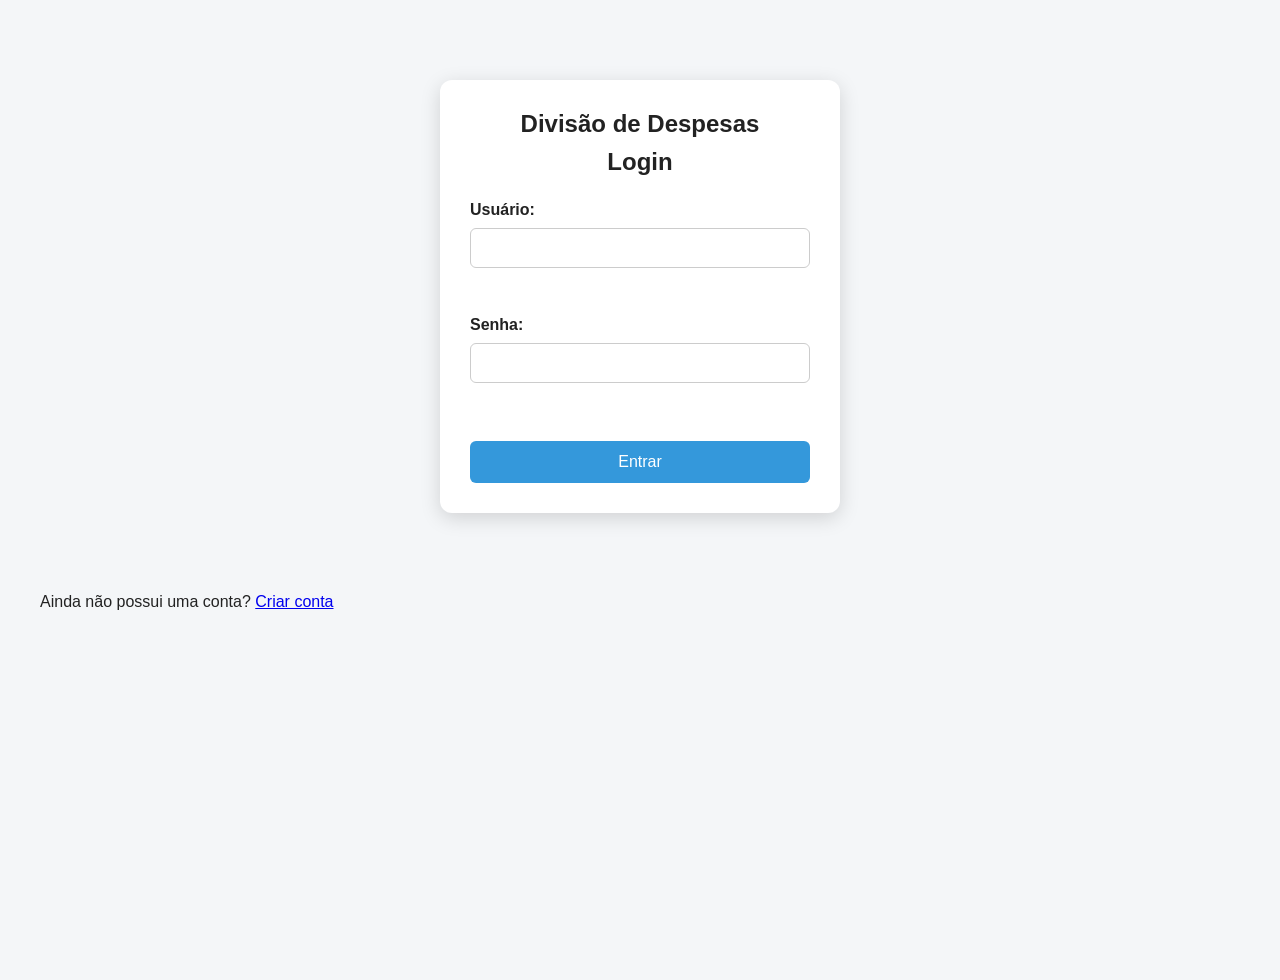
<file: index.html>
<!DOCTYPE html>
<html lang="pt-BR">
<head>
    <meta charset="UTF-8">
    <meta name="viewport" content="width=device-width, initial-scale=1.0">
    <title>Divisão de Despesas</title>
    <link rel="stylesheet" href="style.css">
</head>

<body>

    <!-- TELA DE LOGIN -->
    <section id="login">
        <h1>Divisão de Despesas</h1>

        <h2>Login</h2>

        <form id="formLogin">
            <label for="usuario">Usuário:</label>
            <input type="text" id="usuario" name="usuario">

            <br><br>

            <label for="senha">Senha:</label>
            <input type="password" id="senha" name="senha">

            <br><br>

            <button type="submit">Entrar</button>
        </form>
    </section>

    <p style="text-align:left !important; padding-left:20px !important; margin-left:20px !important; display:block !important;">Ainda não possui uma conta? <a href="cadastro.html">Criar conta</a></p>

    </main>
    <script src="script.js"></script>
</body>
</html>
</file>
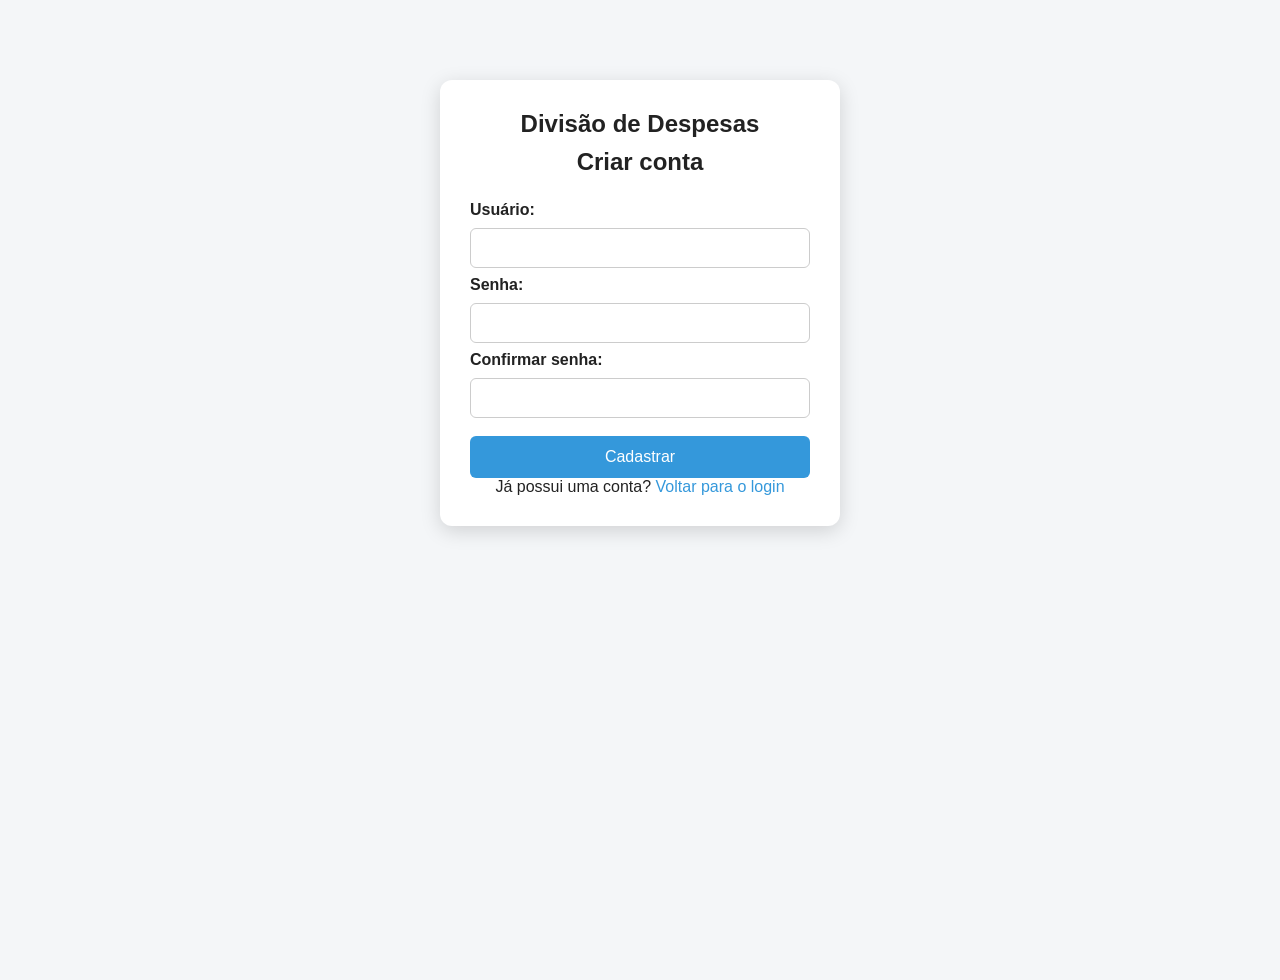
<file: cadastro.html>
<!DOCTYPE html>
<html lang="pt-BR">

<head>
    <meta charset="UTF-8">
    <meta name="viewport" content="width=device-width, initial-scale=1.0">

    <title>Cadastro - Divisão de Despesas</title>

    <link rel="stylesheet" href="style.css">
</head>

<body>

    <section id="login">

        <h1>Divisão de Despesas</h1>

        <h2>Criar conta</h2>

        <form id="formCadastro">

            <label for="novoUsuario">Usuário:</label>
            <input type="text" id="novoUsuario" required>

            <label for="novaSenha">Senha:</label>
            <input type="password" id="novaSenha" required>

            <label for="confirmarSenha">Confirmar senha:</label>
            <input type="password" id="confirmarSenha" required>

            <button type="submit">Cadastrar</button>

        </form>

        <p>
            Já possui uma conta?
            <a href="index.html">Voltar para o login</a>
        </p>

    </section>

    <script src="script.js"></script>

</body>

</html>
</file>
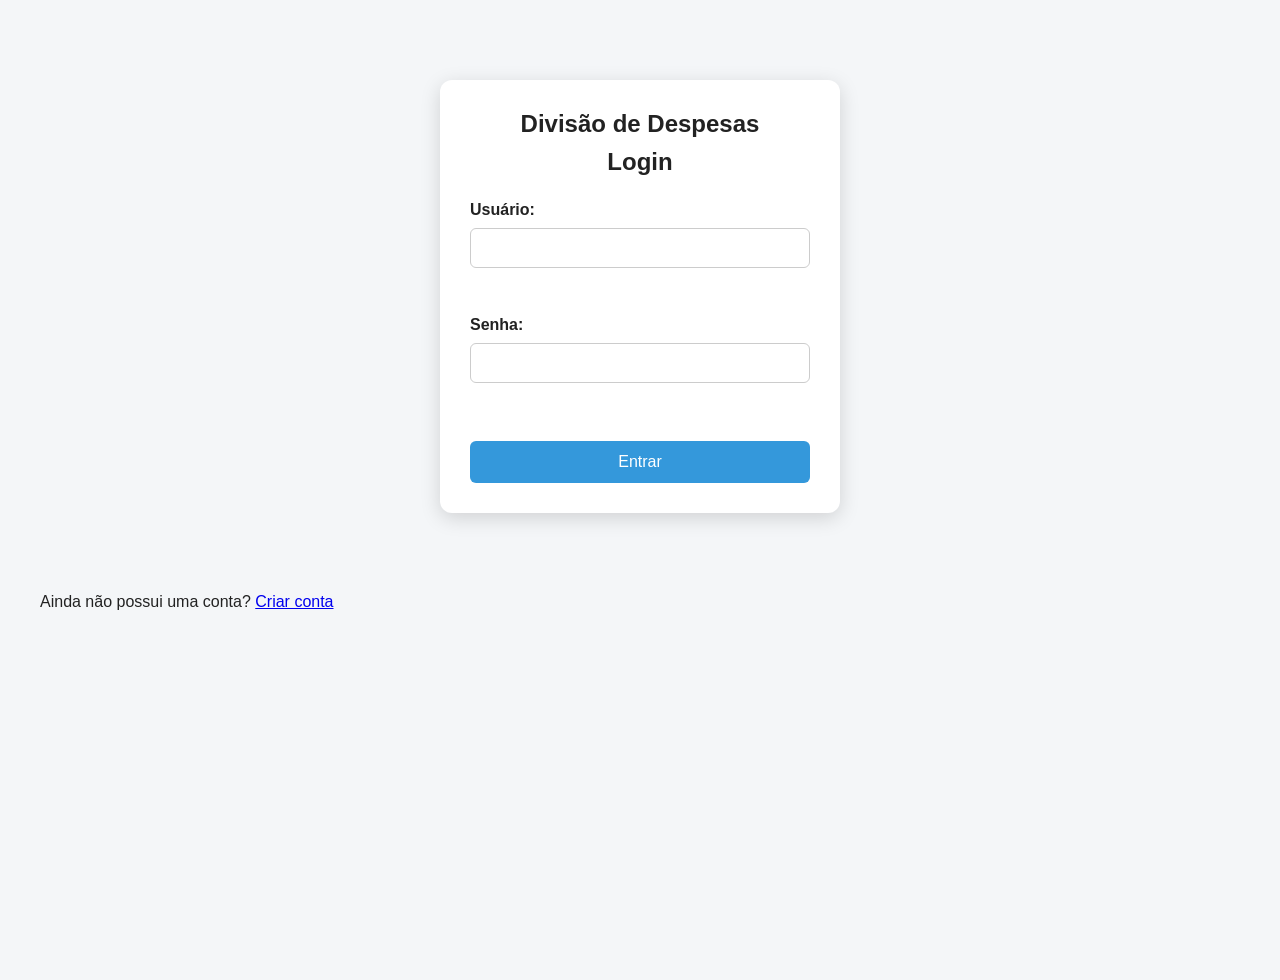
<file: historico.html>
<!DOCTYPE html>
<html lang="pt-BR">

<head>
    <meta charset="UTF-8">
    <meta name="viewport" content="width=device-width, initial-scale=1.0">

    <title>Histórico - Divisão de Despesas</title>

    <link rel="stylesheet" href="style.css">
</head>

<body>

    <main id="historicoPagina">

        <header>
            <h1>Histórico de Despesas</h1>

            <p>
                Veja todas as despesas cadastradas.
            </p>
        </header>

        <section id="historico">

            <h2>Despesas registradas</h2>

            <div id="resumoHistorico">
    <p>
        Total geral:
        <strong id="totalGeral">R$ 0,00</strong>
    </p>

    <p>
        Registros:
        <strong id="quantidadeRegistros">0</strong>
    </p>

    <p>
        Média por despesa:
        <strong id="mediaDespesas">R$ 0,00</strong>
    </p>
</div>

<div id="filtroData">
    <label for="dataFiltro">Filtrar por data:</label>

    <input type="date" id="dataFiltro">

    <button type="button" id="btnFiltrar">
        Filtrar
    </button>

    <button type="button" id="btnLimparFiltro">
        Limpar filtro
    </button>
</div>

       <div class="tabela-container">
    <table>
        <thead>
            <tr>
                <th>Data</th>
                <th>Pessoas</th>
                <th>Aluguel</th>
                <th>Gás</th>
                <th>Energia</th>
                <th>Água</th>
                <th>Total</th>
                <th>Por pessoa</th>
                <th>Ação</th>
            </tr>
        </thead>

        <tbody>
            <!-- O JavaScript vai preencher aqui -->
        </tbody>
    </table>
</div>
        </section>

        <button id="voltarSistema">
            Voltar para o sistema
        </button>

    </main>

    <script src="script.js"></script>

    <!-- MODAL BONITO -->
<div id="modalAviso" class="modal-fundo" style="display:none">
  <div class="modal-caixa">
    <h3 id="modalTitulo">Aviso</h3>
    <p id="modalTexto">Mensagem aqui</p>
    <div class="modal-botoes">
      <button id="modalBtnCancelar" style="display:none">Cancelar</button>
      <button id="modalBtnOk">OK</button>
    </div>
  </div>
</div>

<!-- TOAST -->
<div id="toast"></div>

</body>

</html>
</file>
<file: style.css>
/* =========================
   RESET
========================= */

* {
    margin: 0;
    padding: 0;
    box-sizing: border-box;
}


/* =========================
   BODY
========================= */

body {
    font-family: Arial, Helvetica, sans-serif;
    background-color: #f4f6f8;
    color: #222;
    min-height: 100vh;
}


/* =========================
   LOGIN
========================= */

#login {
    width: 90%;
    max-width: 400px;
    margin: 80px auto;
    padding: 30px;
    background-color: white;
    border-radius: 12px;
    box-shadow: 0 5px 20px rgba(0, 0, 0, 0.15);
}

#login h1 {
    text-align: center;
    margin-bottom: 10px;
}

#login h2 {
    text-align: center;
    margin-bottom: 25px;
}

#login form {
    display: flex;
    flex-direction: column;
    gap: 4px;
}

#login label {
    margin-bottom: 5px;
    font-weight: bold;
}

#login input {
    padding: 10px;
    margin-bottom: 4px;
    border: 1px solid #ccc;
    border-radius: 6px;
    font-size: 16px;
}

#login button {
    margin-top: 10px;
    padding: 12px;
    border: none;
    border-radius: 6px;
    background-color: #3498db;
    color: white;
    font-size: 16px;
    cursor: pointer;
}

#login button:hover {
    background-color: #2980b9;
}

#login p {
    text-align: center;
}

#login a {
    color: #3498db;
    text-decoration: none;
}

#login a:hover {
    text-decoration: underline;
}


/* =========================
   SISTEMA PRINCIPAL
========================= */

#sistema {
    width: 90%;
    max-width: 1000px;
    margin: 30px auto;
}


/* =========================
   CABEÇALHO
========================= */

header {
    background-color: #2f80ed;
    color: white;
    padding: 25px;
    border-radius: 12px;
    margin-bottom: 25px;
}

#sistema header,
#historicoPagina header {
    text-align: center;
}

header h1 {
    margin-bottom: 8px;
}

header p {
    opacity: 0.9;
}


/* =========================
   SEÇÕES
========================= */

#despesas,
#resultado,
#historico {
    background-color: white;
    padding: 25px;
    margin-bottom: 20px;
    border-radius: 12px;
    box-shadow: 0 4px 15px rgba(0, 0, 0, 0.1);
}

section h2 {
    margin-bottom: 20px;
}

#despesas h2,
#resultado h2 {
    margin-top: 0;
}


/* =========================
   FORMULÁRIO DE DESPESAS
========================= */

#despesas form {
    display: grid;
    grid-template-columns: 1fr 1fr;
    gap: 12px;
}

#despesas label {
    font-weight: bold;
}

#despesas input {
    width: 100%;
    padding: 10px;
    border: 1px solid #ccc;
    border-radius: 6px;
    font-size: 15px;
}

#despesas h3 {
    grid-column: 1 / -1;
    margin-top: 10px;
    margin-bottom: 0;
}

#despesas button {
    grid-column: 1 / -1;
    padding: 12px;
    border: none;
    border-radius: 6px;
    background-color: #3498db;
    color: white;
    font-size: 16px;
    cursor: pointer;
}

#despesas button:hover {
    background-color: #2980b9;
}


/* =========================
   RESULTADO
========================= */

#resultado p {
    font-size: 18px;
    margin-bottom: 10px;
}

#resultado strong {
    color: #27ae60;
    font-size: 18px;
}


/* =========================
   HISTÓRICO
========================= */

#historicoPagina {
    width: 90%;
    max-width: 1200px;
    margin: 30px auto;
}

#historico {
    background-color: white;
    padding: 25px;
    border-radius: 12px;
    box-shadow: 0 4px 15px rgba(0, 0, 0, 0.1);
}


/* =========================
   RESUMO DO HISTÓRICO
========================= */

#resumoHistorico {
    display: grid;
    grid-template-columns: repeat(3, 1fr);
    gap: 15px;
    margin-bottom: 25px;
}

#resumoHistorico p {
    margin: 0;
    padding: 15px;
    background-color: #f5f5f5;
    border-radius: 8px;
    text-align: center;
}

#resumoHistorico strong {
    display: block;
    margin-top: 8px;
    font-size: 20px;
}


/* =========================
   FILTRO DE DATA
========================= */

#filtroData {
    margin-bottom: 20px;
}

#filtroData label {
    font-weight: bold;
}

#filtroData input {
    padding: 8px;
    margin: 5px;
    border: 1px solid #ccc;
    border-radius: 6px;
}

#filtroData button {
    padding: 8px 12px;
    border: none;
    border-radius: 6px;
    background-color: #3498db;
    color: white;
    cursor: pointer;
}

#filtroData button:hover {
    background-color: #2980b9;
}


/* =========================
   TABELA
========================= */

.tabela-container {
    width: 100%;
    overflow-x: auto;
}

#historico table {
    width: 100%;
    border-collapse: collapse;
}

#historico th,
#historico td {
    padding: 12px;
    text-align: center;
    border-bottom: 1px solid #ddd;
}

#historico th {
    background-color: #3498db;
    color: white;
}

#historico tbody tr:hover {
    background-color: #f5f5f5;
}


/* =========================
   BOTÕES
========================= */

#logout,
#voltarSistema {
    display: block;
    margin: 20px auto;
    padding: 10px 25px;
    border: none;
    border-radius: 6px;
    color: white;
    cursor: pointer;
}

#logout {
    background-color: #e74c3c;
    font-size: 15px;
}

#logout:hover {
    background-color: #c0392b;
}

#voltarSistema {
    background-color: #3498db;
}

#voltarSistema:hover {
    background-color: #2980b9;
}


/* =========================
   RESPONSIVIDADE
========================= */

@media (max-width: 700px) {

    /* Formulário */
    #despesas form {
        grid-template-columns: 1fr;
    }

    #despesas h3,
    #despesas button {
        grid-column: 1;
    }

    /* Resumo do histórico */
    #resumoHistorico {
        grid-template-columns: 1fr;
    }

    /* Tabela */
    .tabela-container {
        width: 100%;
        overflow-x: auto;
    }

    #historico table {
        min-width: 600px;
    }

    #historico th,
    #historico td {
        padding: 8px;
    }

    #historico table {
        font-size: 13px;
    }

    /* Espaçamento no celular */
    #historico,
    #despesas,
    #resultado {
        padding: 18px;
    }
}

/* ==============================
   TEMA ESCURO
   ============================== */

body.tema-escuro {
    background-color: #121212;
    color: #f5f5f5;
}

body.tema-escuro #despesas,
body.tema-escuro #resultado,
body.tema-escuro #historico {
    background-color: #1e1e1e;
    color: #f5f5f5;
}

body.tema-escuro input {
    background-color: #2b2b2b;
    color: #ffffff;
    border-color: #555;
}

body.tema-escuro #resumoHistorico p {
    background-color: #2b2b2b;
    color: #f5f5f5;
}

body.tema-escuro #historico tbody tr:hover {
    background-color: #333;
}

body.tema-escuro #login {
    background-color: #1e1e1e;
    color: #f5f5f5;
}

/* ==============================
   MENU DE CONFIGURAÇÕES
   ============================== */

.menu-configuracoes {
    display: none;
    position: fixed;
    top: 0;
    left: 0;
    width: 100%;
    height: 100%;
    background-color: rgba(0, 0, 0, 0.5);
    justify-content: center;
    align-items: center;
    z-index: 1000;
}

.configuracoes-caixa {
    width: 90%;
    max-width: 400px;
    background-color: white;
    padding: 25px;
    border-radius: 12px;
    text-align: center;
    box-shadow: 0 5px 25px rgba(0, 0, 0, 0.3);
}

.configuracoes-caixa h2 {
    margin-bottom: 20px;
}

#btnFecharConfiguracoes {
  background: #e53935 !important;
  color: white !important;
  border: none !important;
  border-radius: 8px !important;
  padding: 8px 20px !important;
  font-size: 14px !important;
  font-weight: 600 !important;
  display: block !important;
  margin: 12px auto 0 auto !important;
  width: auto !important;
  min-width: 90px;
  cursor: pointer;
}

#btnFecharConfiguracoes:hover {
  background: #c62828 !important;
}

/* MENU DE CONFIGURAÇÕES NO TEMA ESCURO */

body.tema-escuro .configuracoes-caixa {
    background-color: #1e1e1e;
    color: #f5f5f5;
}

/* ==============================
   BOTÃO DE CONFIGURAÇÕES
   ============================== */

#btnConfiguracoes {
    position: fixed;
    top: 20px;
    right: 20px;

    padding: 10px 15px;
    border: none;
    border-radius: 8px;

    background-color: white;
    color: #222;

    font-size: 15px;
    cursor: pointer;

    box-shadow: 0 3px 10px rgba(0, 0, 0, 0.15);

    z-index: 900;
}

#btnConfiguracoes:hover {
    background-color: #f0f0f0;
}

/* TEMA ESCURO */

body.tema-escuro #btnConfiguracoes {
    background-color: #2b2b2b;
    color: white;
}

body.tema-escuro #btnConfiguracoes:hover {
    background-color: #3a3a3a;
}

/* ITEM DE CONFIGURAÇÃO */

.configuracao-item {
    background-color: #f5f5f5;
    padding: 15px;
    margin-bottom: 20px;
    border-radius: 8px;
    text-align: left;
}

.configuracao-item h3 {
    margin-bottom: 5px;
}

.configuracao-item p {
    margin-bottom: 12px;
    color: #666;
    font-size: 14px;
}

.configuracao-item #btnTema {
    width: 100%;
    padding: 10px;
    border: none;
    border-radius: 6px;
    background-color: #3498db;
    color: white;
    cursor: pointer;
}

.configuracao-item #btnTema:hover {
    background-color: #2980b9;
}

/* TEMA ESCURO */

body.tema-escuro .configuracao-item {
    background-color: #2b2b2b;
}

body.tema-escuro .configuracao-item p {
    color: #ccc;
}

/* ==============================
   DASHBOARD
   ============================== */

#dashboard {
    width: 90%;
    max-width: 1200px;
    margin: 30px auto;
}

#dashboard header {
    text-align: center;
}

#resumoDashboard {
    display: grid;
    grid-template-columns: repeat(3, 1fr);
    gap: 15px;
    margin-bottom: 20px;
}

.card-dashboard {
    background-color: white;
    padding: 20px;
    border-radius: 12px;
    box-shadow: 0 4px 15px rgba(0, 0, 0, 0.1);
    text-align: center;
}

.card-dashboard h3 {
    margin-bottom: 10px;
}

.card-dashboard p {
    font-size: 24px;
    font-weight: bold;
    color: #27ae60;
}

.grafico-dashboard {
    background-color: white;
    padding: 25px;
    margin-bottom: 20px;
    border-radius: 12px;
    box-shadow: 0 4px 15px rgba(0, 0, 0, 0.1);
}

.grafico-dashboard h2 {
    margin-bottom: 20px;
    text-align: center;
}

#dashboard canvas {
    max-height: 400px;
}

body.tema-escuro #dashboard .card-dashboard,
body.tema-escuro #dashboard .grafico-dashboard {
    background-color: #1e1e1e;
    color: #f5f5f5;
}

@media (max-width: 700px) {

    #resumoDashboard {
        grid-template-columns: 1fr;
    }

    #dashboard {
        width: 95%;
    }

    .grafico-dashboard {
        padding: 15px;
    }

}

/* =========================
   MODAL BONITO - AZUL
========================= */
.modal-fundo {
  position: fixed; inset: 0;
  background: rgba(0,0,0,0.6);
  display: none; align-items: center; justify-content: center;
  z-index: 9999; backdrop-filter: blur(4px);
}
.modal-caixa {
  background: #fff;
  padding: 28px; border-radius: 16px;
  width: 90%; max-width: 380px;
  box-shadow: 0 15px 35px rgba(0,0,0,0.3);
  text-align: center;
  animation: subir .25s ease;
  border-top: 5px solid #3498db;
}
.modal-caixa h3 { 
  margin: 0 0 8px; 
  font-size: 20px; 
  color: #2f80ed;
}
.modal-caixa p { 
  margin: 0 0 22px; 
  color: #555;
  line-height: 1.5; 
  font-size: 15px;
}
.modal-botoes { display:flex; gap:10px; justify-content:center; }
.modal-botoes button {
  padding: 11px 22px; border-radius: 8px; border: none;
  cursor: pointer; font-weight: bold; font-size: 14px;
  transition: 0.2s;
}
#modalBtnOk { background: #3498db; color: white; }
#modalBtnOk:hover { background: #2980b9; transform: scale(1.03); }
#modalBtnCancelar { background: #f1f2f6; color: #333; }
#modalBtnCancelar:hover { background: #dfe4ea; }

#toast {
  position: fixed; bottom: 20px; left: 50%;
  transform: translateX(-50%) translateY(100px);
  background: #2f80ed; color: white;
  padding: 12px 22px; border-radius: 30px;
  opacity: 0; transition: .3s; z-index: 10000;
  pointer-events: none; font-weight: bold;
  box-shadow: 0 5px 15px rgba(47,128,237,0.4);
}
#toast.mostrar { opacity: 1; transform: translateX(-50%) translateY(0); }

@keyframes subir { from{transform:translateY(20px); opacity:0} to{transform:translateY(0); opacity:1} }

body.tema-escuro .modal-caixa { background: #1e1e1e; color: #f5f5f5; border-top-color: #2f80ed; }
body.tema-escuro .modal-caixa p { color: #ccc; }
body.tema-escuro #modalBtnCancelar { background: #2b2b2b; color: #fff; }

/* CONFIGURAÇÕES - DESIGN PRO */
#menuConfiguracoes {
  backdrop-filter: blur(8px);
}

#menuConfiguracoes > div {
  border-radius: 20px !important;
  padding: 28px !important;
  box-shadow: 0 20px 60px rgba(0,0,0,0.25) !important;
  max-width: 380px;
  width: 90%;
}

#btnTema {
  background: #0ea5e9 !important;
  color: white !important;
  border: none !important;
  border-radius: 12px !important;
  padding: 14px !important;
  font-weight: 600 !important;
  width: 100%;
}

/* ===== BOTÕES DE DADOS - DESIGN BONITO ===== */
#btnExportarDados,
#btnImportarDados,
#btnExcluirHistorico,
#btnBaixarPDF {
  width: 100% !important;
  padding: 14px 18px !important;
  border-radius: 12px !important;
  font-size: 15px !important;
  font-weight: 600 !important;
  display: flex !important;
  align-items: center !important;
  justify-content: center !important;
  gap: 8px !important;
  margin-bottom: 10px !important;
  transition: all 0.2s ease !important;
}

#btnExportarDados {
  background: #2563eb !important;
  color: white !important;
  border: none !important;
}
#btnExportarDados:hover {
  background: #1d4ed8 !important;
  transform: translateY(-1px);
}

#btnImportarDados {
  background: #f1f5f9 !important;
  color: #334155 !important;
  border: 1px solid #e2e8f0 !important;
}
#btnImportarDados:hover {
  background: #e2e8f0 !important;
}

#btnBaixarPDF {
  background: #16a34a !important;
  color: white !important;
  border: none !important;
}
#btnBaixarPDF:hover {
  background: #15803d !important;
  transform: translateY(-1px);
}

#btnExcluirHistorico {
  background: #fff1f2 !important;
  color: #e11d48 !important;
  border: 1px solid #fecdd3 !important;
  margin-top: 8px !important;
}
#btnExcluirHistorico:hover {
  background: #ffe4e6 !important;
}

#btnAbrirDashboard {
  width: 100% !important;
  padding: 14px 18px !important;
  border-radius: 12px !important;
  font-size: 15px !important;
  font-weight: 600 !important;
  display: flex !important;
  align-items: center !important;
  justify-content: center !important;
  gap: 8px !important;
  margin-bottom: 10px !important;
  background: #7c3aed !important; /* roxo bonito */
  color: white !important;
  border: none !important;
  transition: all 0.2s ease !important;
}

#btnAbrirDashboard:hover {
  background: #6d28d9 !important;
  transform: translateY(-1px);
}
</file>
